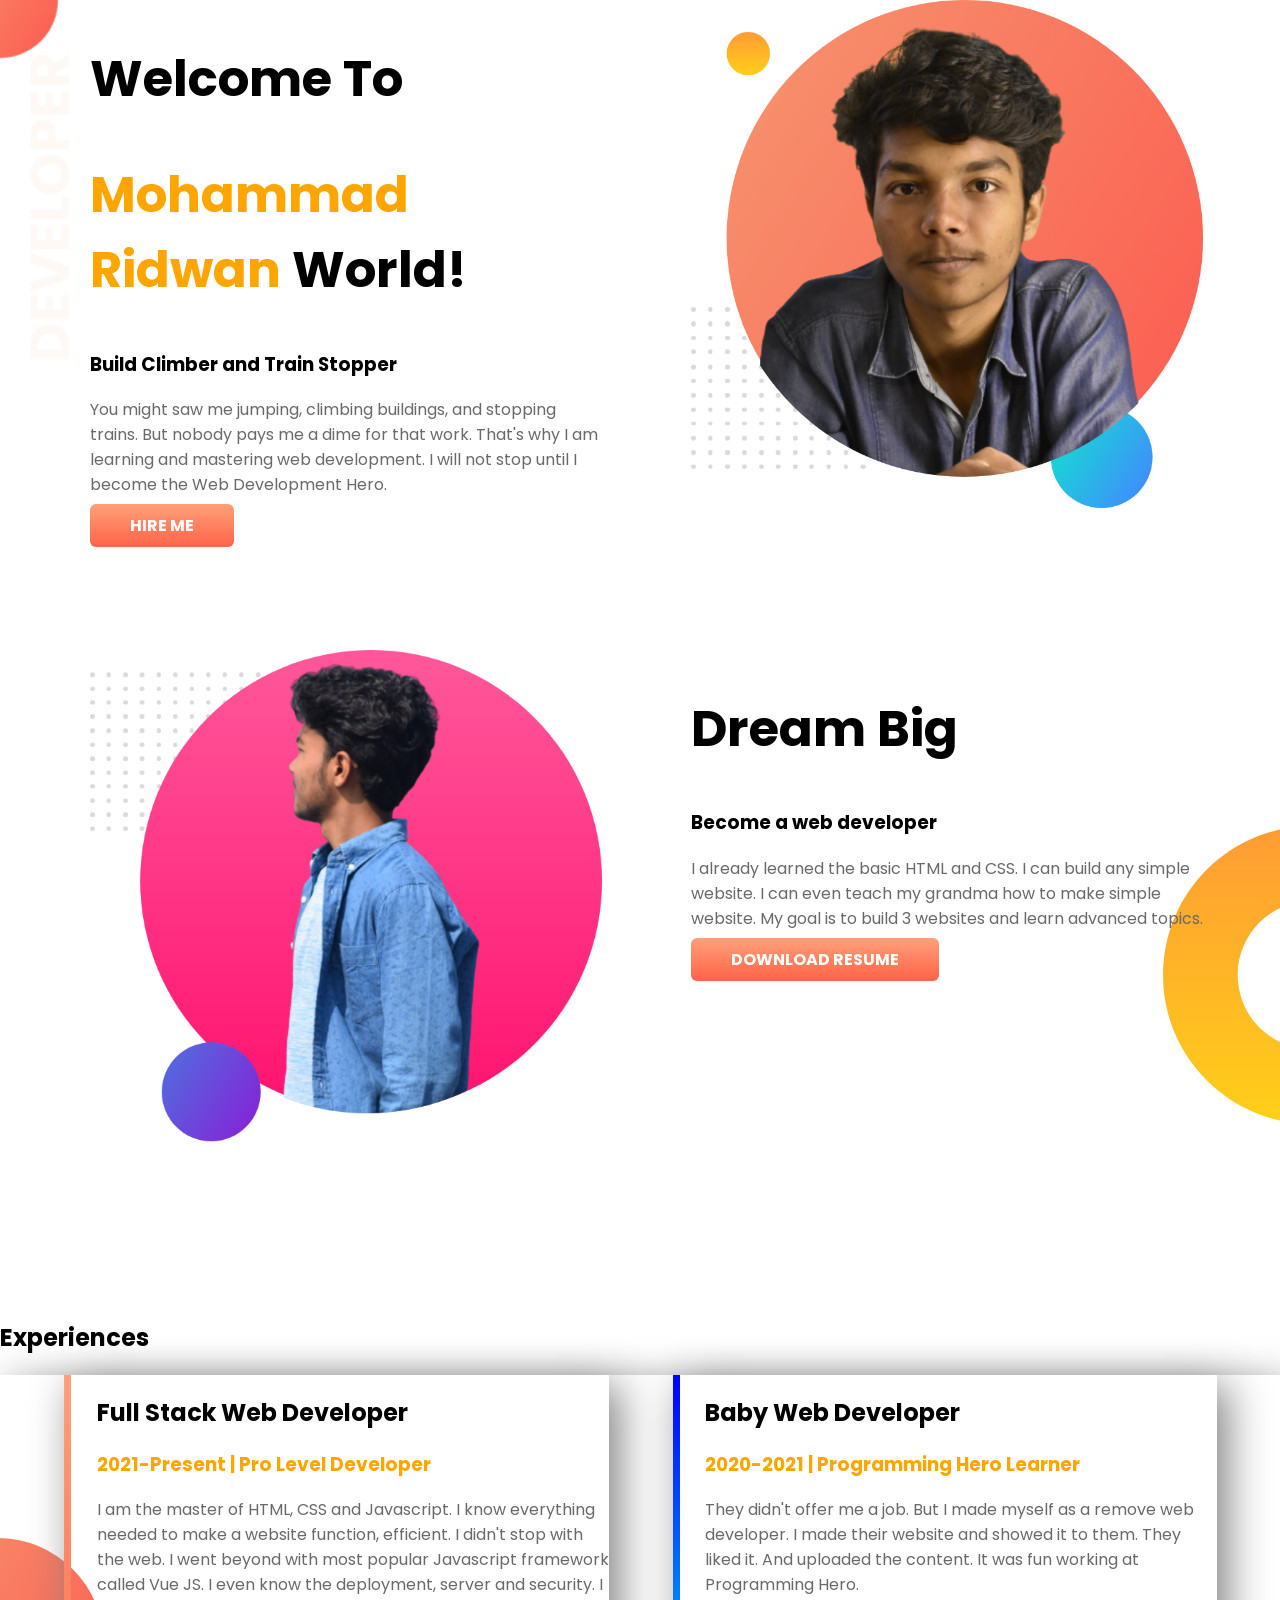
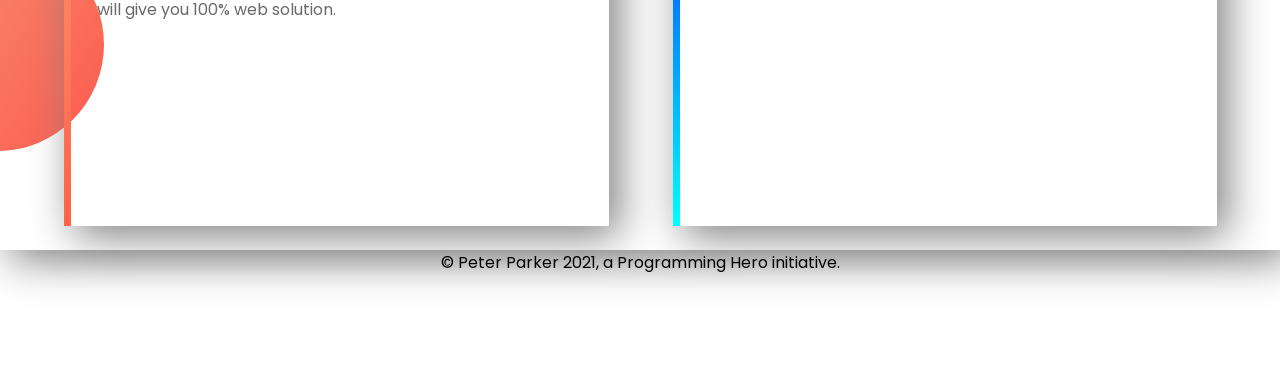
<file: index.html>
<!DOCTYPE html>
<html lang="en">

<head>
    <meta charset="UTF-8">
    <meta http-equiv="X-UA-Compatible" content="IE=edge">
    <meta name="viewport" content="width=device-width, initial-scale=1.0">
    <title>Ridwan</title>
    <link rel="preconnect" href="https://fonts.googleapis.com">
    <link rel="preconnect" href="https://fonts.gstatic.com" crossorigin>
    <link href="https://fonts.googleapis.com/css2?family=Caveat:wght@400;700&family=Poppins&display=swap"
        rel="stylesheet">
    <link rel="stylesheet" href="style.css">
</head>

<body>
    <section class="banner">
        <div class="half-width">
            <h1>Welcome To</h1>
            <h1> <span class="orange-color"> Mohammad Ridwan</span> World!</h1>
            <h3>Build Climber and Train Stopper</h3>
            <p>You might saw me jumping, climbing buildings, and stopping trains. But nobody pays me a dime for that
                work.
                That's why I am learning and mastering web development. I will not stop until I become the Web
                Development Hero.
            </p>
            <a class="link-button" target="_blank" href="https://www.facebook.com/Radowan.me/"> HIRE ME</a>
        </div>
        <div class="half-width">
            <img src="images/my-bg-1.png" alt="">
        </div>
    </section>
    <section class="dream-area">
        <div class="half-width">
            <img src="images/my-bg22.png" alt="">
        </div>
        <div class="half-width">
            <h1>Dream Big</h1>
            <h3>Become a web developer</h3>
            <p>I already learned the basic HTML and CSS. I can build any simple website. I can even teach my grandma how
                to make simple website. My goal is to build 3 websites and learn advanced topics.</p>
            <a class="link-button" target="_blank" href="">DOWNLOAD RESUME</a>
        </div>
    </section>
    <section class="expreience-area">
        <h2>Experiences</h2>
        <div class="">
            <div id="full-stack" class="half-width">
                <h2>Full Stack Web Developer</h2>
                <h3><span class="orange-color"> 2021-Present | Pro Level Developer</span></h3>
                <p> I am the master of HTML, CSS and Javascript. I know everything needed to make a website function,
                    efficient. I didn't stop with the web. I went beyond with most popular Javascript framework called
                    Vue
                    JS. I even know the deployment, server and security. I will give you 100% web solution.</p>
            </div>
            <div id="baby-web" class="half-width">
                <h2>Baby Web Developer</h2>
                <h3><span class="orange-color"> 2020-2021 | Programming Hero Learner</span></h3>
                <p>They didn't offer me a job. But I made myself as a remove web developer. I made their website and
                    showed it to them. They liked it. And uploaded the content. It was fun working at Programming Hero.
                </p>
            </div>
        </div>
        <footer>© Peter Parker 2021, a Programming Hero initiative.</footer>
    </section>

</body>

</html>
</file>
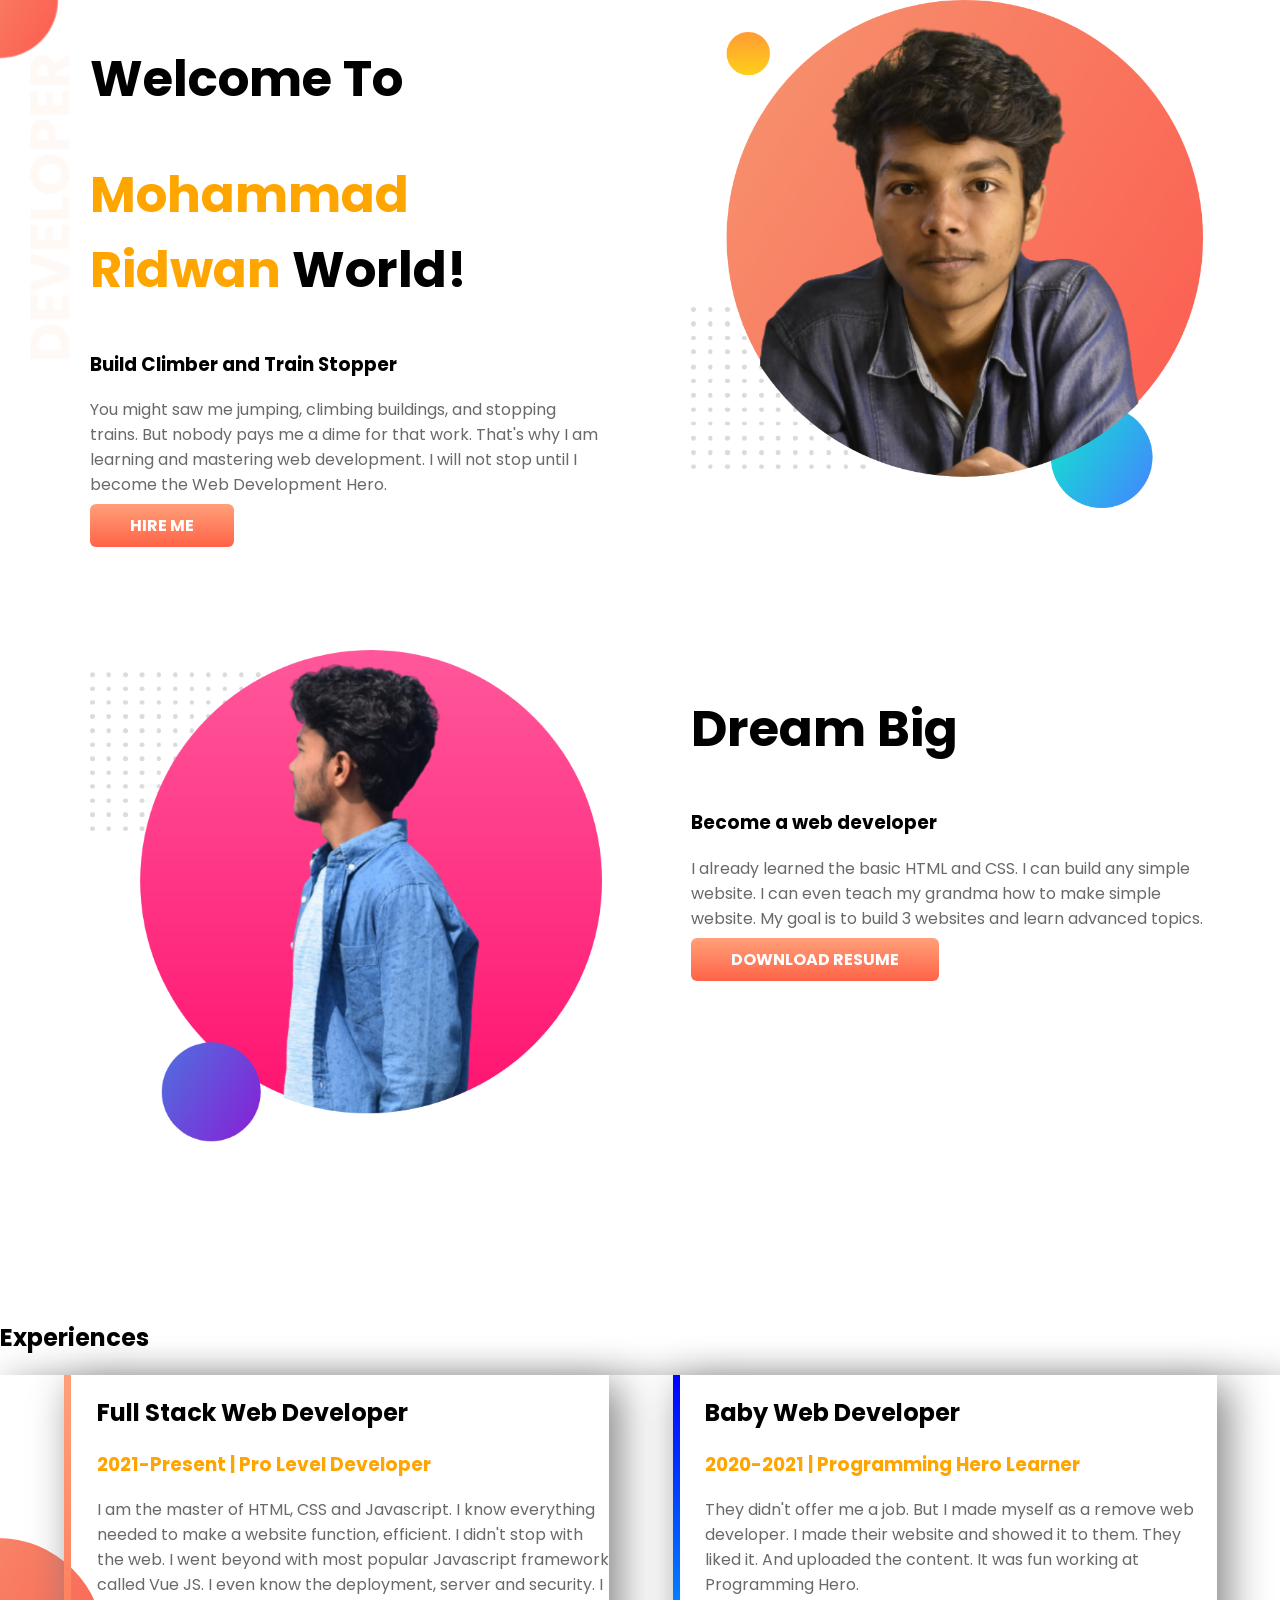
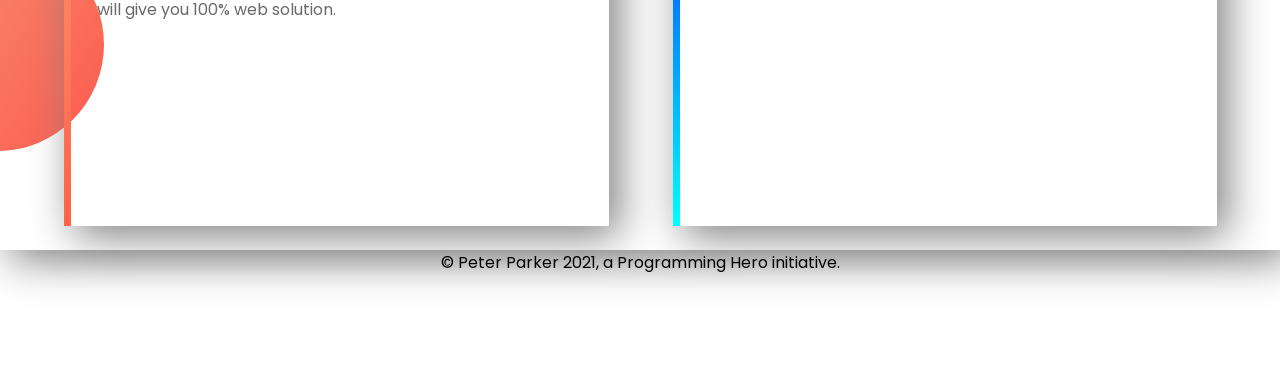
<file: day-5-rev-index.html>
<!DOCTYPE html>
<html lang="en">

<head>
    <meta charset="UTF-8">
    <meta http-equiv="X-UA-Compatible" content="IE=edge">
    <meta name="viewport" content="width=device-width, initial-scale=1.0">
    <title>Ridwan</title>
    <link rel="preconnect" href="https://fonts.googleapis.com">
    <link rel="preconnect" href="https://fonts.gstatic.com" crossorigin>
    <link href="https://fonts.googleapis.com/css2?family=Caveat:wght@400;700&family=Poppins&display=swap"
        rel="stylesheet">
    <link rel="stylesheet" href="style.css">
</head>

<body>
    <section class="banner">
        <div class="half-width">
            <h1>Welcome To</h1>
            <h1> <span class="orange-color"> Mohammad Ridwan</span> World!</h1>
            <h3>Build Climber and Train Stopper</h3>
            <p>You might saw me jumping, climbing buildings, and stopping trains. But nobody pays me a dime for that
                work.
                That's why I am learning and mastering web development. I will not stop until I become the Web
                Development Hero.
            </p>
            <a class="link-button" target="_blank" href="https://www.facebook.com/Radowan.me/"> HIRE ME</a>
        </div>
        <div class="half-width">
            <img src="images/my-bg-1.png" alt="">
        </div>
    </section>
    <section>
        <div class="half-width">
            <img src="images/my-bg22.png" alt="">
        </div>
        <div class="half-width">
            <h1>Dream Big</h1>
            <h3>Become a web developer</h3>
            <p>I already learned the basic HTML and CSS. I can build any simple website. I can even teach my grandma how
                to make simple website. My goal is to build 3 websites and learn advanced topics.</p>
            <a class="link-button" target="_blank" href="">DOWNLOAD RESUME</a>
        </div>
    </section>
    <section class="expreience-area">
        <h2>Experiences</h2>
        <div class="">
            <div id="full-stack" class="half-width">
                <h2>Full Stack Web Developer</h2>
                <h3><span class="orange-color"> 2021-Present | Pro Level Developer</span></h3>
                <p> I am the master of HTML, CSS and Javascript. I know everything needed to make a website function,
                    efficient. I didn't stop with the web. I went beyond with most popular Javascript framework called
                    Vue
                    JS. I even know the deployment, server and security. I will give you 100% web solution.</p>
            </div>
            <div id="baby-web" class="half-width">
                <h2>Baby Web Developer</h2>
                <h3><span class="orange-color"> 2020-2021 | Programming Hero Learner</span></h3>
                <p>They didn't offer me a job. But I made myself as a remove web developer. I made their website and
                    showed it to them. They liked it. And uploaded the content. It was fun working at Programming Hero.
                </p>
            </div>
        </div>
        <footer>© Peter Parker 2021, a Programming Hero initiative.</footer>
    </section>

</body>

</html>
</file>
<file: style.css>
body{
    margin: 0;
    font-family: 'Caveat', cursive;
    font-family: 'Poppins', sans-serif;
}
section{
height:500px;
padding-bottom: 150px;
}
.banner{
    background-image: url(images/top-banner.png);
    background-repeat: no-repeat;   
}
.half-width{
    width: 40%;
    float: left;
    margin-left: 5%;
    padding-left: 2%;
}
.half-width img{
    width: 100%;
}
h1{
    font-size: 50px;
}
.orange-color{
    color:orange;
}
.link-button{
    text-decoration: none;
    background-image: linear-gradient(lightsalmon, tomato);
    padding: 10px 40px;
    border-radius: 6px;
    color: white;
    font-weight: 700;
}
p{
    color: dimgray;
}
.dream-area{
    background-image: url(images/dream-bg.png);
    background-repeat: no-repeat;
    background-position: right;
}
.expreience-area{
    background-image: url(images/exp-bg.png);
    background-repeat: no-repeat;
    background-position: left;
}
.expreience-area div{
    box-shadow: 10px 10px 40px gray; 
    height: 95%;
}
#full-stack{
   border-left:7px solid;
   border-image: linear-gradient(lightsalmon, tomato);
   border-image-slice: 1;
}
#baby-web{
   border-left: 7px solid;
   border-image:linear-gradient(blue, cyan);
   border-image-slice: 1;
}
footer{
    text-align: center;
}
</file>
